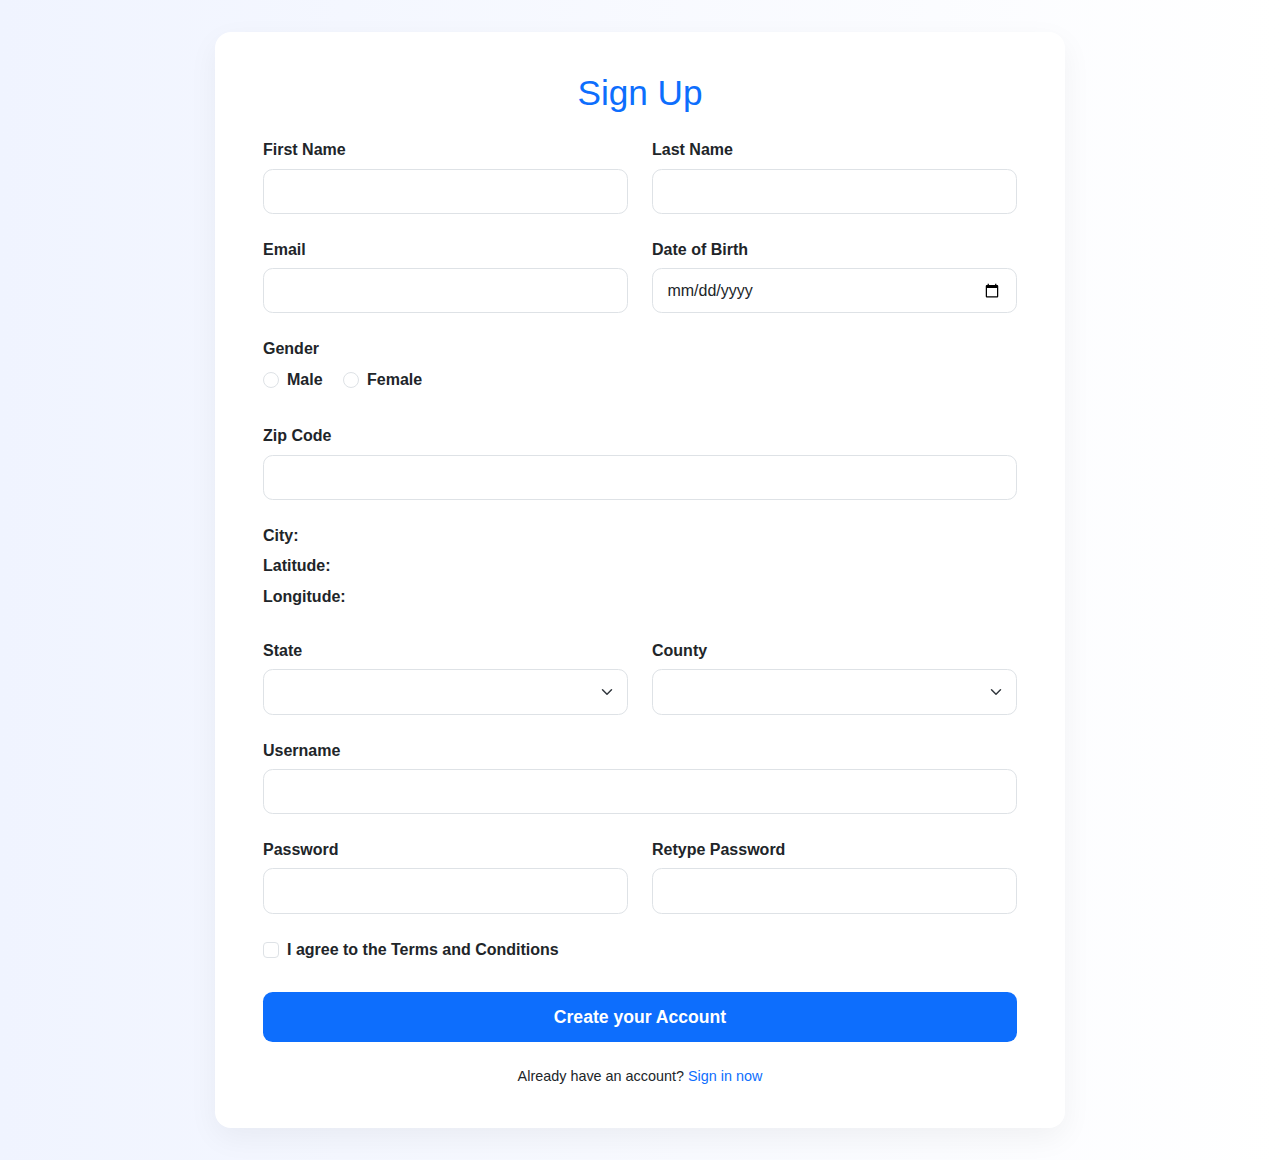
<file: index.html>
<!DOCTYPE html>
<html lang="en">
<head>
  <meta charset="UTF-8" />
  <meta name="viewport" content="width=device-width, initial-scale=1.0" />
  <title>Sign Up | Web Portal</title>
  <link href="https://cdn.jsdelivr.net/npm/bootstrap@5.3.0/dist/css/bootstrap.min.css" rel="stylesheet">
  <link rel="stylesheet" href="css/style.css">
</head>
<body>
  <div class="signup-wrapper">
    <h1>Sign Up</h1>
    <form id="signupForm" action="welcome.html">
      <div class="row">
        <div class="col-md-6 form-section">
          <label for="fName">First Name</label>
          <input type="text" id="fName" name="fName" class="form-control" required>
        </div>
        <div class="col-md-6 form-section">
          <label for="lName">Last Name</label>
          <input type="text" id="lName" name="lName" class="form-control" required>
        </div>
      </div>

      <div class="row">
        <div class="col-md-6 form-section">
          <label for="email">Email</label>
          <input type="email" id="email" name="email" class="form-control" required>
        </div>
        <div class="col-md-6 form-section">
          <label for="dob">Date of Birth</label>
          <input type="date" id="dob" name="dob" class="form-control" required>
        </div>
      </div>

      <div class="form-section">
        <label>Gender</label><br>
        <div class="form-check form-check-inline">
          <input class="form-check-input" type="radio" name="gender" id="male" value="male" required>
          <label class="form-check-label" for="male">Male</label>
        </div>
        <div class="form-check form-check-inline">
          <input class="form-check-input" type="radio" name="gender" id="female" value="female">
          <label class="form-check-label" for="female">Female</label>
        </div>
      </div>

      <div class="form-section">
        <label for="zip">Zip Code</label>
        <input type="text" id="zip" name="zip" class="form-control">
        <span id="zipError" class="text-danger d-none">Zip code not found.</span>
      </div>

      <div class="form-section">
        <label>City: <span id="city"></span></label><br>
        <label>Latitude: <span id="latitude"></span></label><br>
        <label>Longitude: <span id="longitude"></span></label>
      </div>

      <div class="row">
        <div class="col-md-6 form-section">
          <label for="state">State</label>
          <select id="state" name="state" class="form-select"></select>
        </div>
        <div class="col-md-6 form-section">
          <label for="county">County</label>
          <select id="county" name="county" class="form-select"></select>
        </div>
      </div>

      <div class="form-section">
        <label for="username">Username</label>
        <input type="text" id="username" name="username" class="form-control">
        <span id="usernameMsg"></span>
      </div>

      <div class="row">
        <div class="col-md-6 form-section">
          <label for="password">Password</label>
          <input type="password" id="password" class="form-control" required>
          <span id="suggestedPwd"></span>
        </div>
        <div class="col-md-6 form-section">
          <label for="retypePassword">Retype Password</label>
          <input type="password" id="retypePassword" class="form-control" required>
        </div>
      </div>

      <span id="passwordError" class="text-danger"></span>

      <div class="form-check mb-4">
        <input class="form-check-input" type="checkbox" id="agreeTerms" required>
        <label class="form-check-label" for="agreeTerms">
          I agree to the Terms and Conditions
        </label>
      </div>

      <button type="submit" class="btn btn-primary">Create your Account</button>
    </form>
    <div class="form-footer">
      Already have an account? <a href="#">Sign in now</a>
    </div>
  </div>
  <script src="js/script.js"></script>
</body>
</html>
</file>
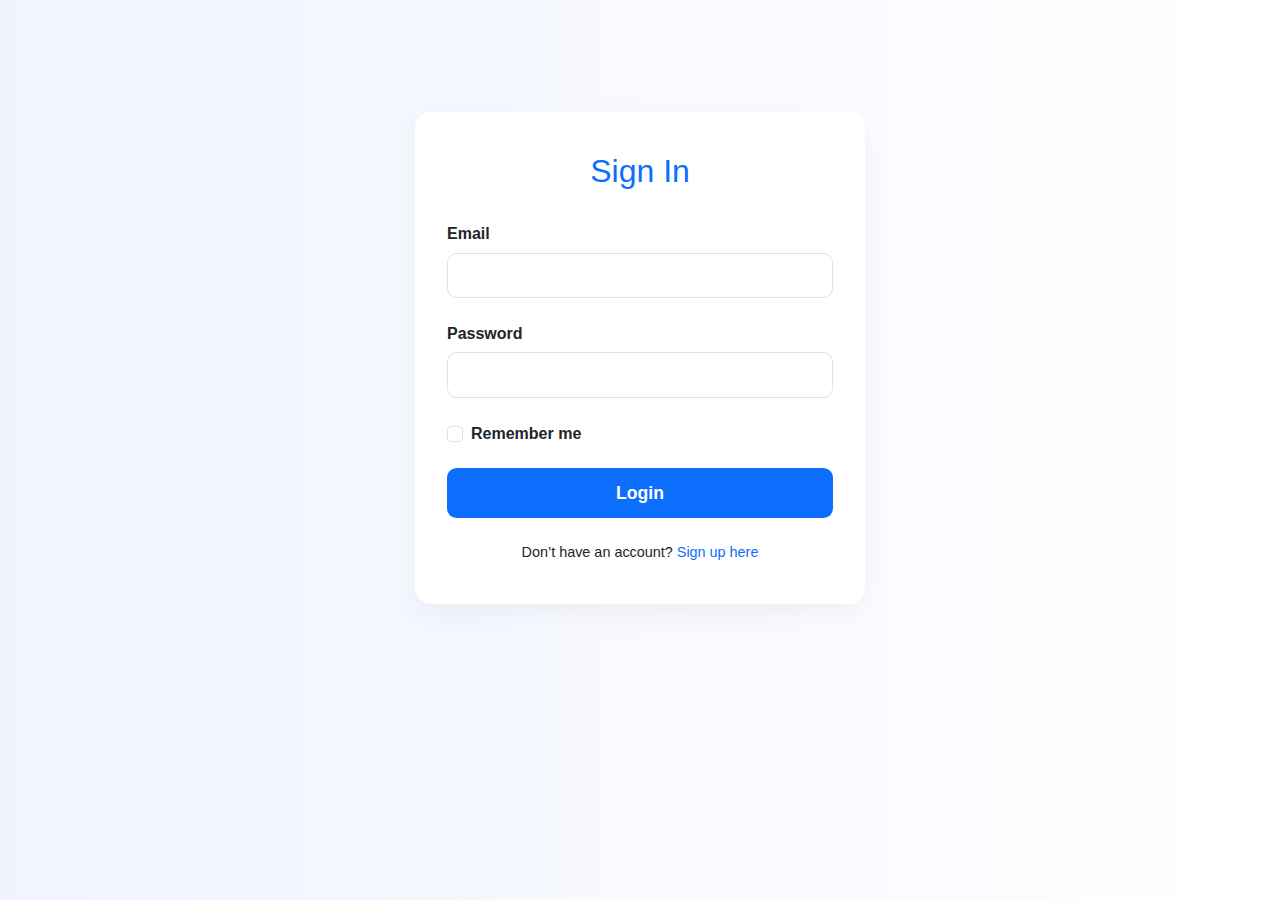
<file: signin.html>
<!DOCTYPE html>
<html lang="en">
<head>
  <meta charset="UTF-8" />
  <meta name="viewport" content="width=device-width, initial-scale=1.0" />
  <title>Sign In</title>
  <link href="https://cdn.jsdelivr.net/npm/bootstrap@5.3.0/dist/css/bootstrap.min.css" rel="stylesheet">
  <link rel="stylesheet" href="css/style.css">
  <style>
    .signin-wrapper {
      max-width: 450px;
      background-color: #fff;
      margin: 5rem auto;
      padding: 2.5rem 2rem;
      border-radius: 1rem;
      box-shadow: 0 10px 30px rgba(0, 0, 0, 0.05);
    }
    .signin-wrapper h2 {
      text-align: center;
      font-size: 2rem;
      color: #0d6efd;
      margin-bottom: 2rem;
    }
    .form-section {
      margin-bottom: 1.5rem;
    }
    .btn-primary {
      width: 100%;
    }
    .form-footer {
      margin-top: 1.5rem;
      text-align: center;
    }
    .form-footer a {
      text-decoration: none;
      color: #0d6efd;
    }
  </style>
</head>
<body>
  <div class="signin-wrapper">
    <h2>Sign In</h2>
    <form action="welcome.html" method="GET">
      <div class="form-section">
        <label for="email">Email</label>
        <input type="email" id="email" name="email" class="form-control" required>
      </div>
      <div class="form-section">
        <label for="password">Password</label>
        <input type="password" id="password" name="password" class="form-control" required>
      </div>
      <div class="form-check mb-3">
        <input type="checkbox" class="form-check-input" id="remember">
        <label class="form-check-label" for="remember">Remember me</label>
      </div>
      <button type="submit" class="btn btn-primary">Login</button>
    </form>
    <div class="form-footer">
      Don’t have an account? <a href="index.html">Sign up here</a>
    </div>
  </div>
</body>
</html>
</file>
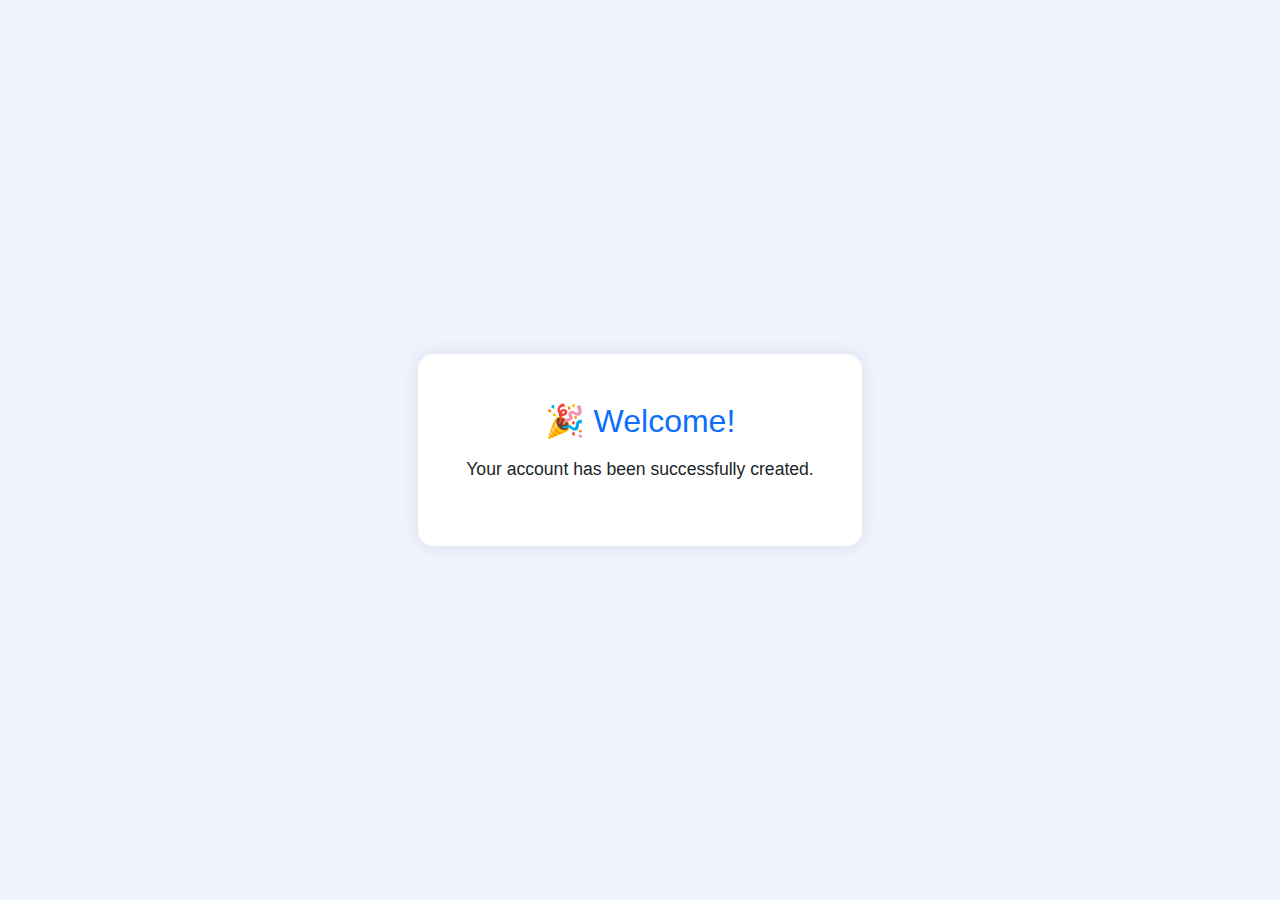
<file: welcome.html>
<!DOCTYPE html>
<html lang="en">
<head>
  <meta charset="UTF-8">
  <meta name="viewport" content="width=device-width, initial-scale=1.0">
  <title>Welcome</title>
  <link href="https://cdn.jsdelivr.net/npm/bootstrap@5.3.0/dist/css/bootstrap.min.css" rel="stylesheet">
  <style>
    body {
      background-color: #f0f4ff;
      display: flex;
      justify-content: center;
      align-items: center;
      height: 100vh;
      font-family: 'Segoe UI', Tahoma, Geneva, Verdana, sans-serif;
    }
    .message-box {
      background: white;
      padding: 3rem;
      border-radius: 1rem;
      box-shadow: 0 0 20px rgba(0, 0, 0, 0.1);
      text-align: center;
    }
    h2 {
      color: #0d6efd;
      margin-bottom: 1rem;
    }
    p {
      font-size: 1.1rem;
    }
  </style>
</head>
<body>
  <div class="message-box">
    <h2>🎉 Welcome!</h2>
    <p>Your account has been successfully created.</p>
  </div>
</body>
</html>
</file>
<file: css/style.css>
body {
    background: linear-gradient(to right, #f0f4ff, #ffffff);
    font-family: 'Segoe UI', Tahoma, Geneva, Verdana, sans-serif;
    padding: 2rem;
  }
  
  .signup-wrapper {
    max-width: 850px;
    background-color: #fff;
    margin: auto;
    padding: 2.5rem 3rem;
    border-radius: 1rem;
    box-shadow: 0 10px 30px rgba(0, 0, 0, 0.05);
  }
  
  h1 {
    text-align: center;
    font-size: 2.2rem;
    color: #0d6efd;
    margin-bottom: 1.5rem;
  }
  
  label {
    font-weight: 600;
    margin-bottom: 0.4rem;
  }
  
  .form-control,
  .form-select {
    border-radius: 0.6rem;
    padding: 0.6rem 0.9rem;
    font-size: 1rem;
  }
  
  .form-section {
    margin-bottom: 1.5rem;
  }
  
  .btn-primary {
    background-color: #0d6efd;
    border: none;
    padding: 0.75rem;
    font-size: 1.1rem;
    border-radius: 0.6rem;
    font-weight: 600;
    width: 100%;
  }
  
  .btn-primary:hover {
    background-color: #0b5ed7;
  }
  
  .form-footer {
    margin-top: 1.5rem;
    font-size: 0.9rem;
    text-align: center;
  }
  
  .form-footer a {
    color: #0d6efd;
    text-decoration: none;
  }
  
  .form-footer a:hover {
    text-decoration: underline;
  }
  
  /* Username availability feedback */
  .available {
    color: green;
    font-size: 0.875rem;
  }
  
  .unavailable {
    color: red;
    font-size: 0.875rem;
  }
  
  .text-danger {
    font-size: 0.9rem;
  }
</file>
